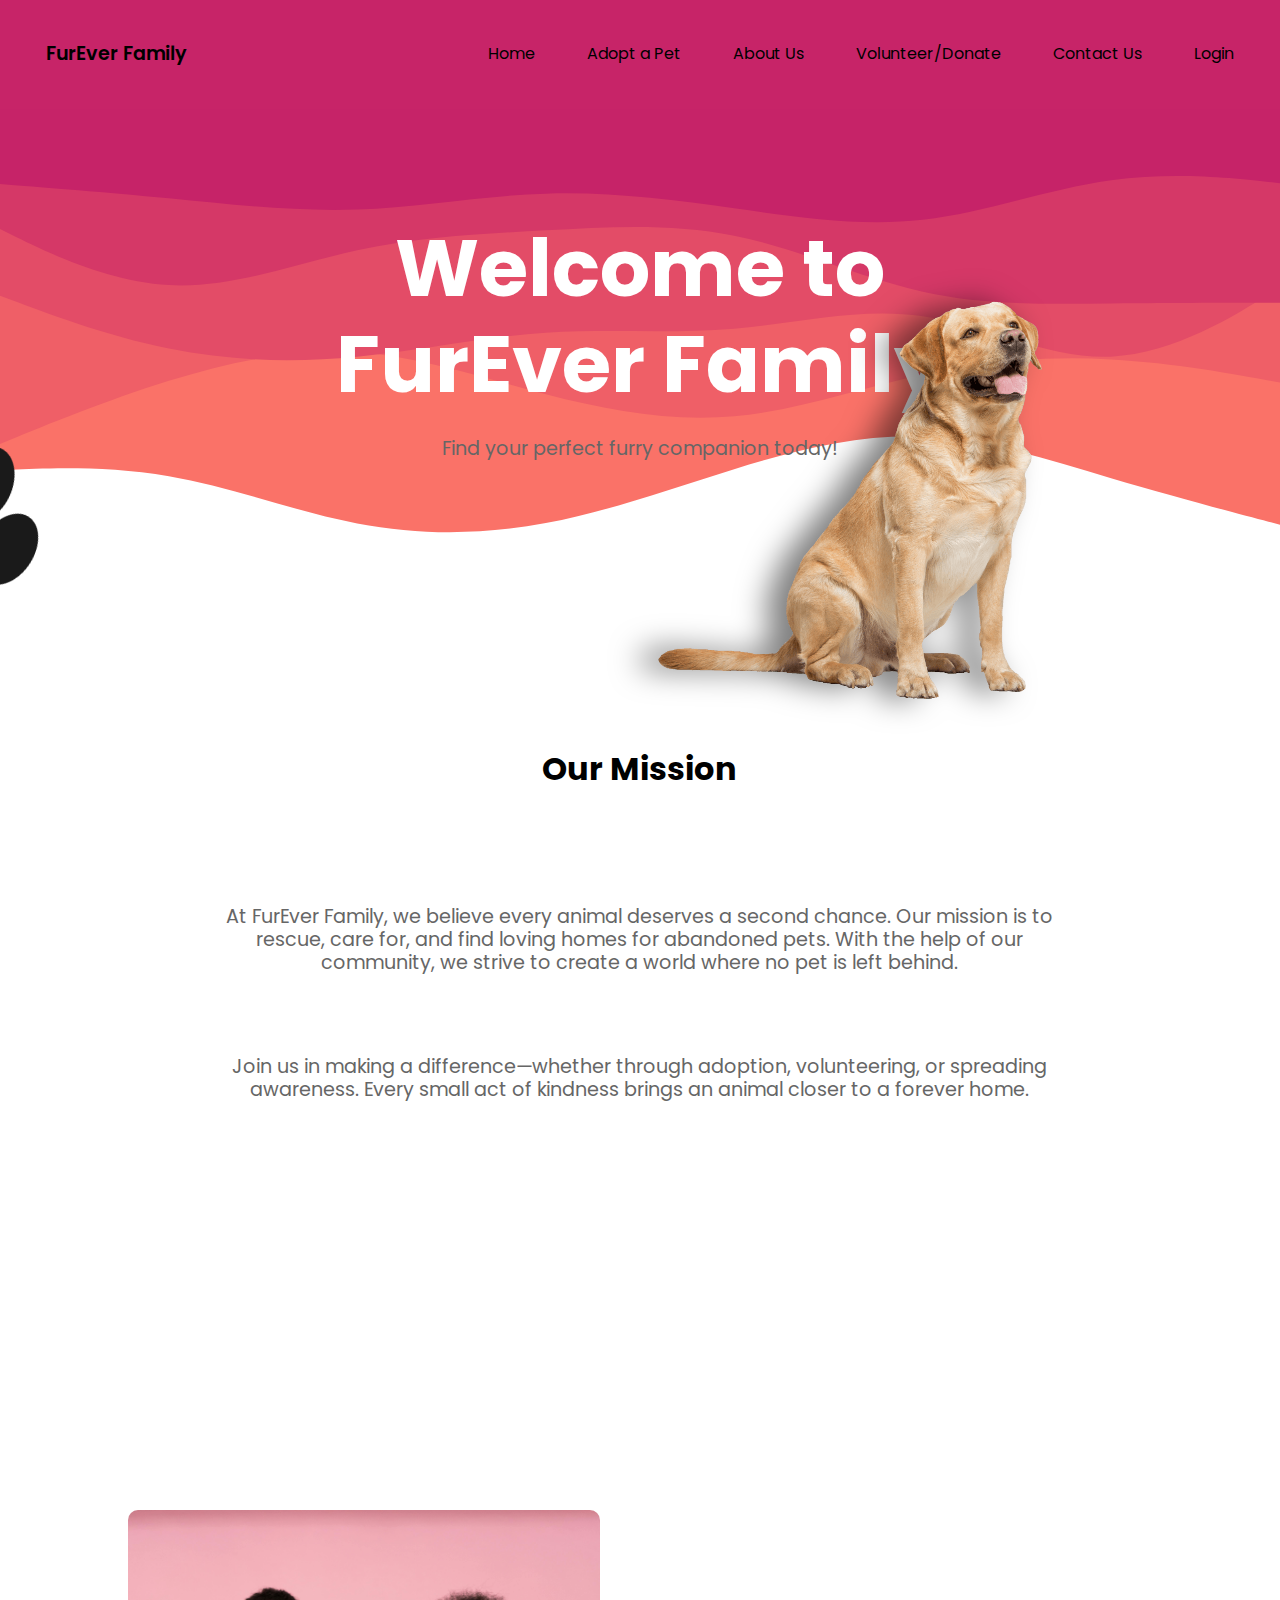
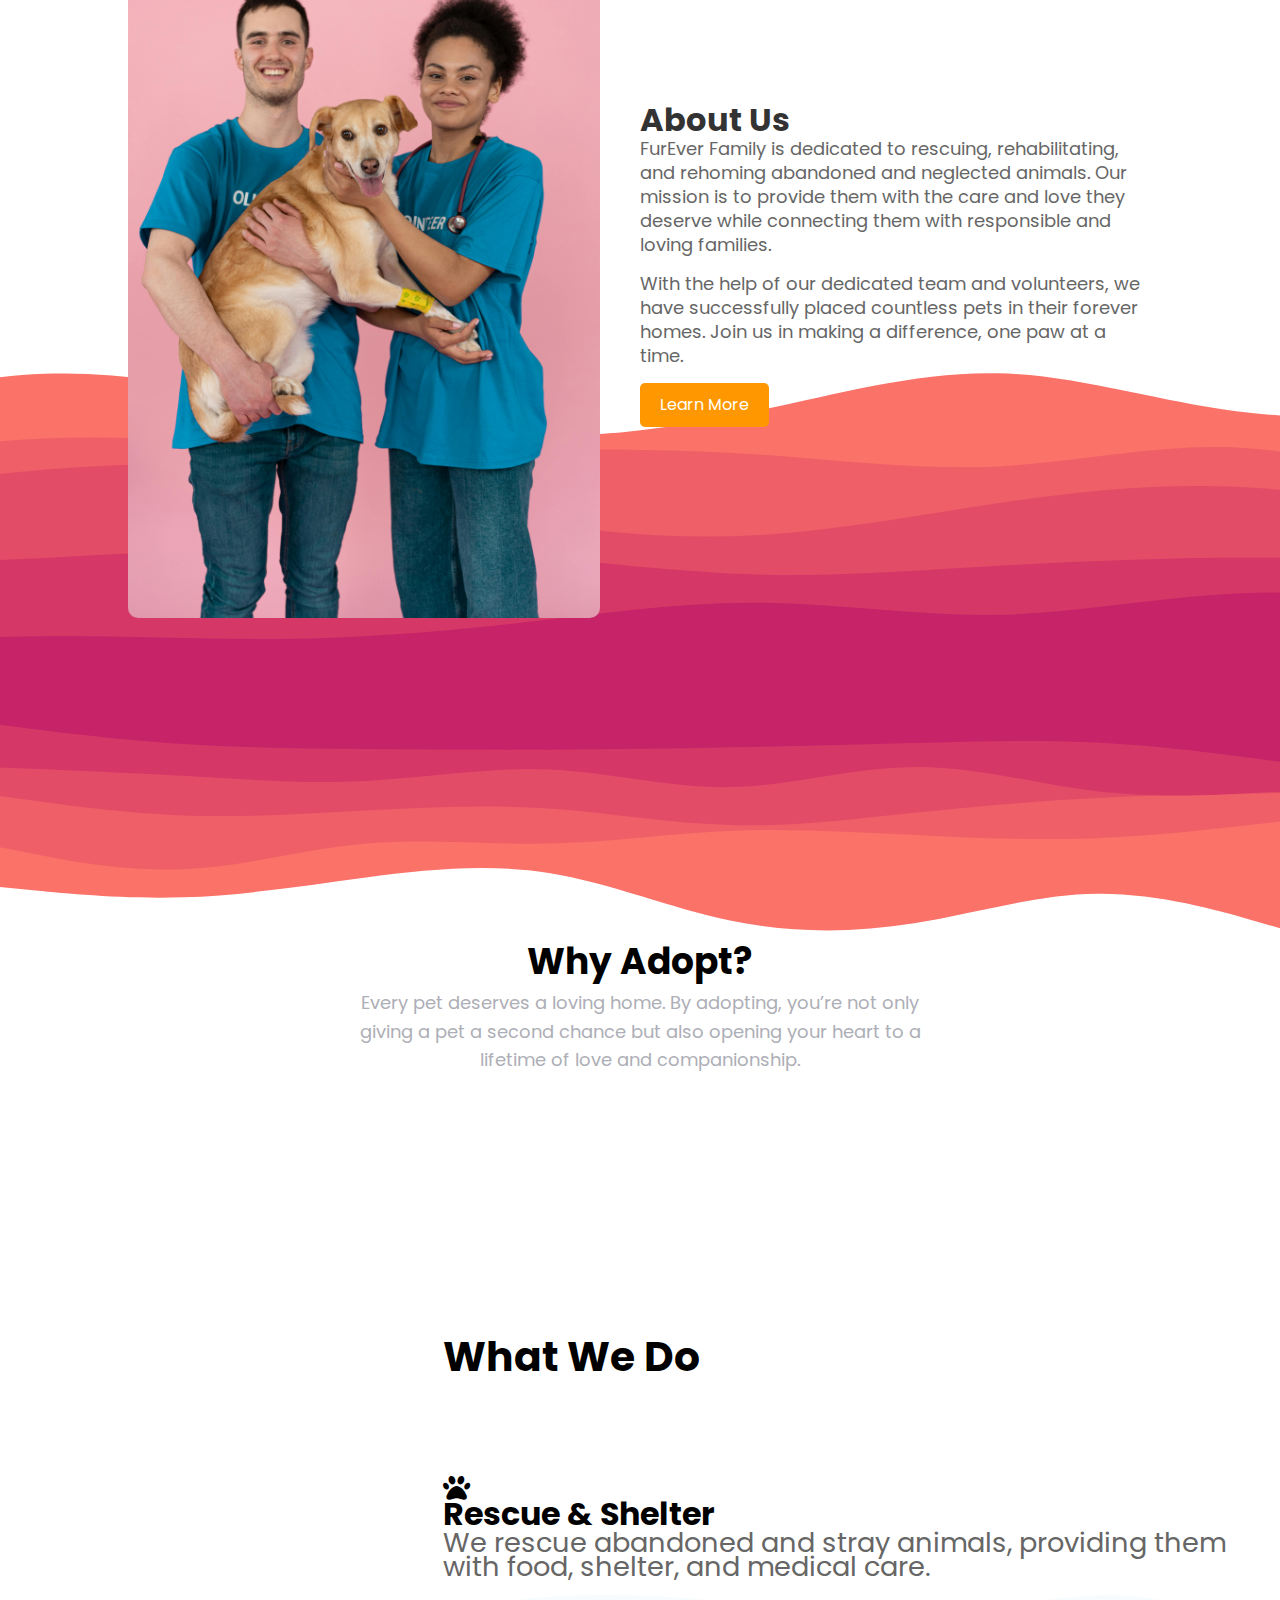
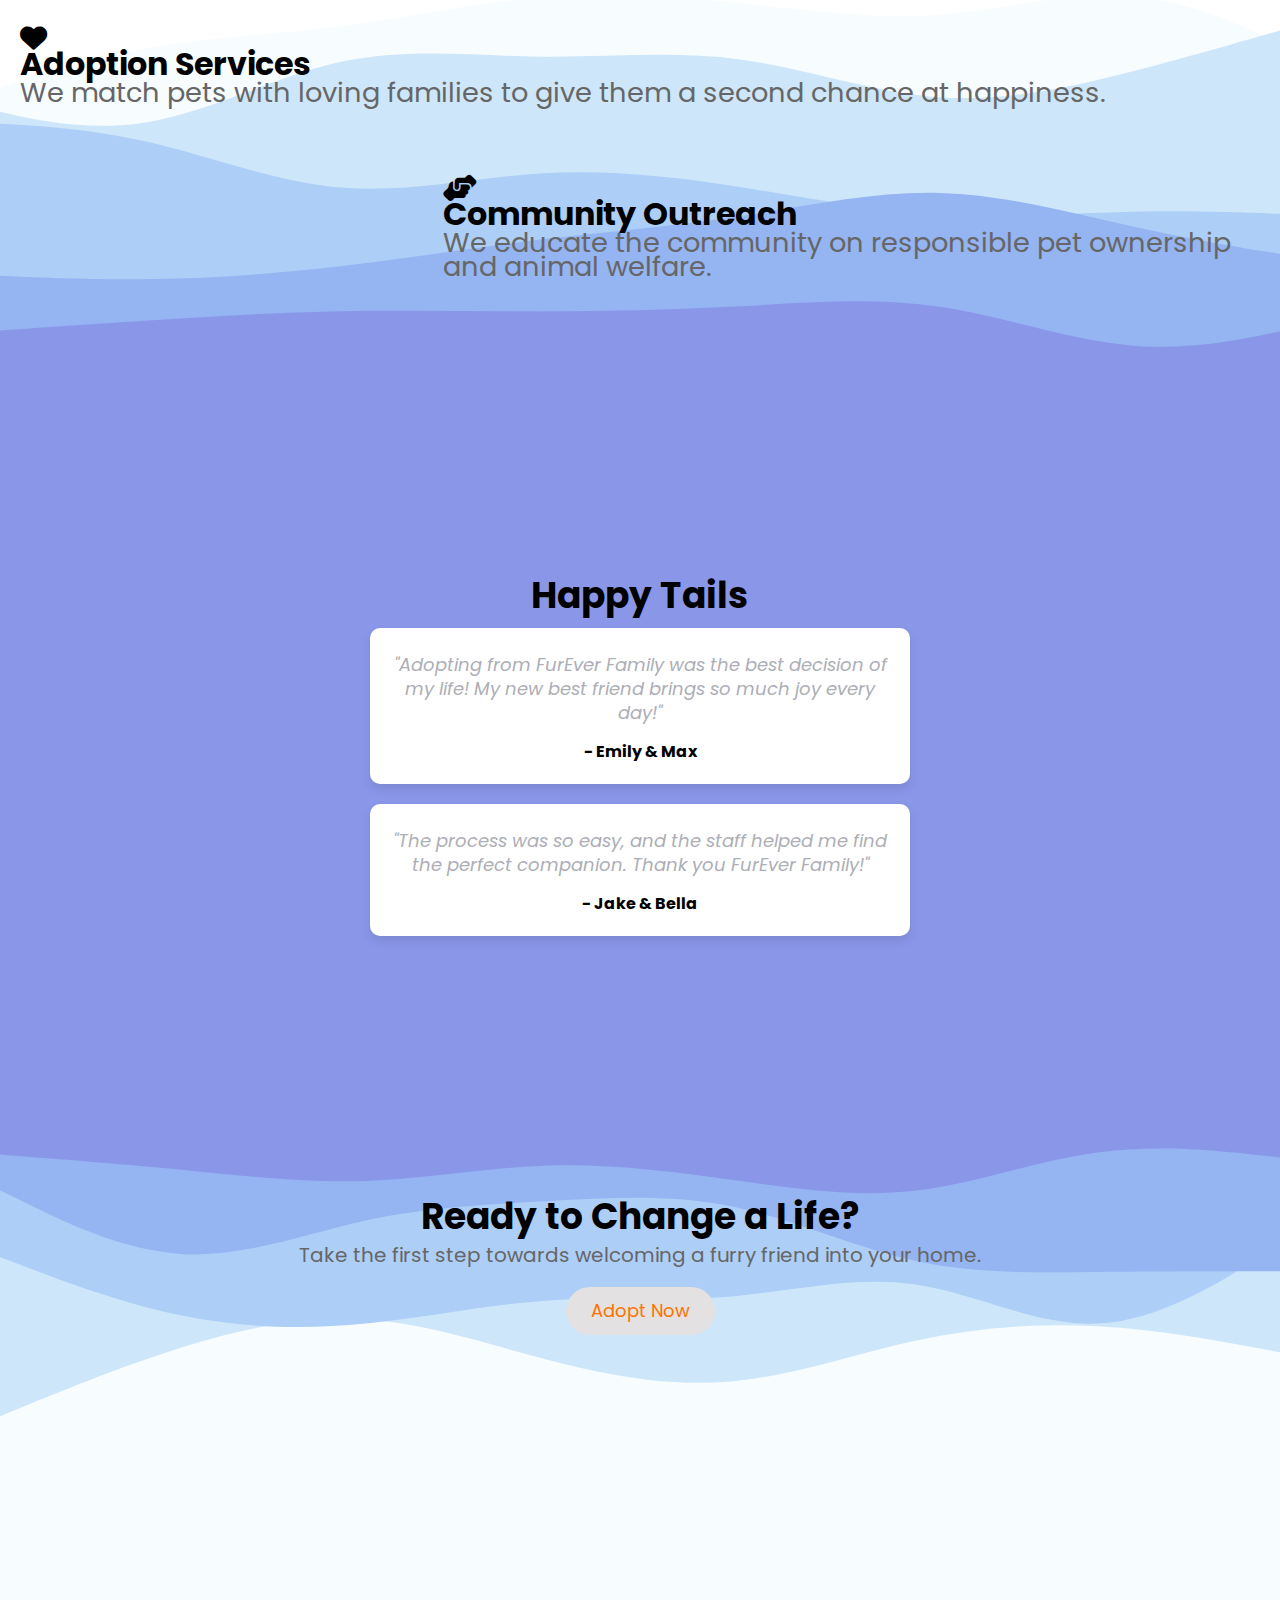
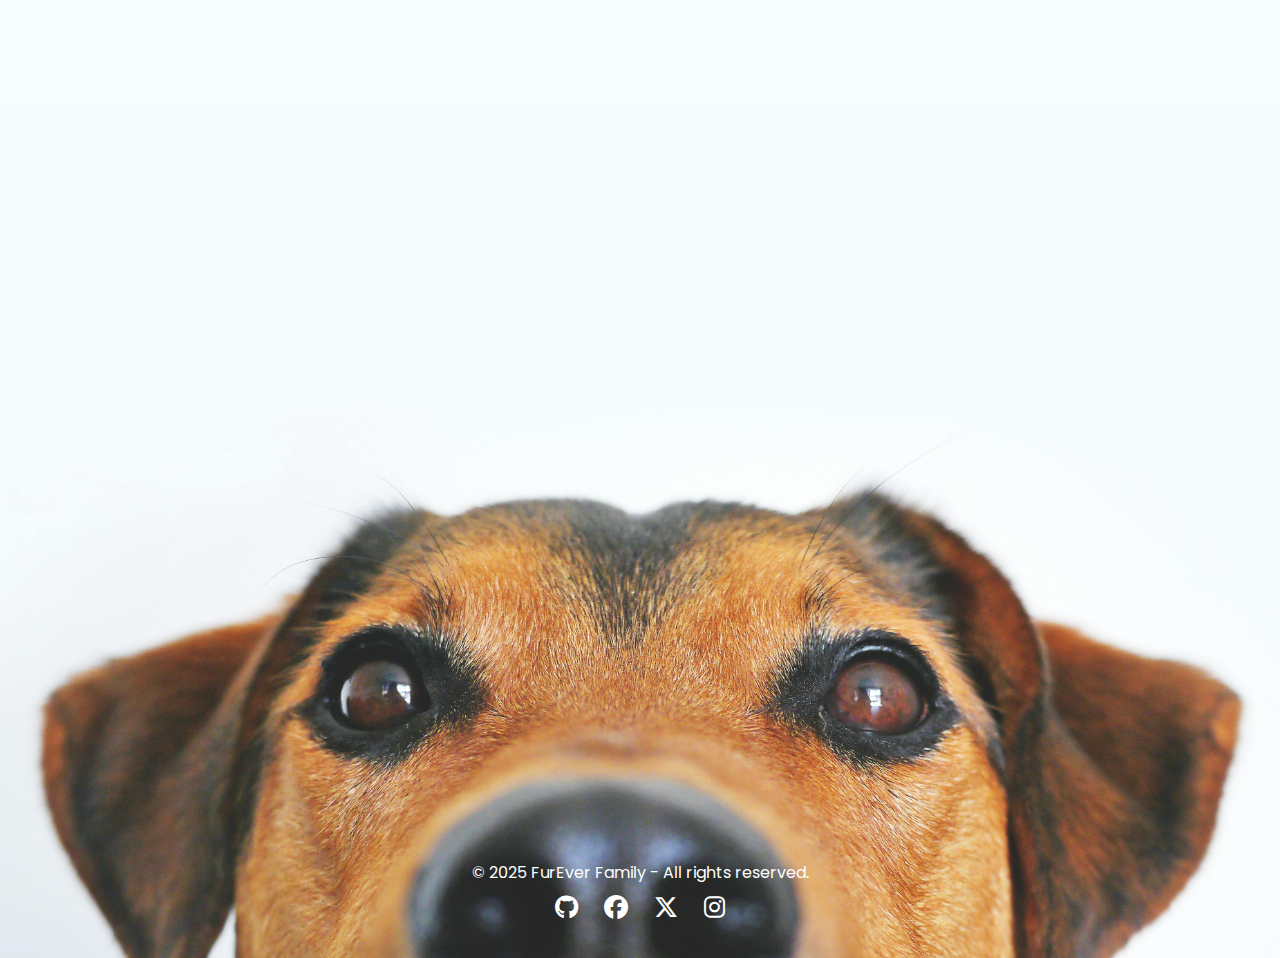
<file: index.html>
<!DOCTYPE html>
<html lang="en">
<head>
    <meta charset="UTF-8">
    <meta name="viewport" content="width=device-width, initial-scale=1.0">
    <title>FurEver Family</title>
    <link rel="stylesheet" href="/assets/css/style.css">
    <link rel="stylesheet" href="https://cdnjs.cloudflare.com/ajax/libs/font-awesome/6.5.1/css/all.min.css">
    <script type="text/javascript" src="/assets/js/app.js" defer></script>
</head>
<body>
    <nav id="topbar">
        <ul class="side-bar">
            <li onclick=hideSidebar()><a href="#">X</a></li>
            <li><a href="index.html">Home</a></li>
            <li><a href="#adopt-now">Adopt a Pet</a></li>
            <li><a href="#about-us">About Us</a></li>
            <li><a href="profile.html">Volunteer/Donate</a></li>
            <li><a href="contact.html">Contact Us</a></li>
            <li><a class="member" href="loginAdmin.html">Login</a></li>
        </ul>
        <ul>
            <li><a href="index.html">FurEver Family</a></li>
            <li class="hideOnMobile"><a href="index.html">Home</a></li>
            <li class="hideOnMobile"><a href="#adopt-now">Adopt a Pet</a></li>
            <li class="hideOnMobile"><a href="#about-us">About Us</a></li>
            <li class="hideOnMobile"><a href="profile.html">Volunteer/Donate</a></li>
            <li class="hideOnMobile"><a href="contact.html">Contact Us</a></li>
            <li class="hideOnMobile"><a class="member" href="loginAdmin.html">Login</a></li>
            <li class="menu-button" onclick=showSidebar()><a href="#"><i class="fas fa-bars"></i></a></li>
        </ul>
    </nav>
    <main>
        <div class="spacer layer2">
            <section>
                <div class="hero">
                    <div class="hero-content">
                        <img src="/assets/image/dog-poster.png" alt="Cute Dog" class="hero-image">
                        <h1>Welcome to FurEver Family</h1>
                        <img src="/assets/image/paw.png" alt="Dog paw" class="paw">
                    </div>
                    <p>Find your perfect furry companion today!</p>
                </div>
            </section>
        </div>


        <section id="our-mission" class="spacer grid grid-2 our-mission">
                <div class="autoShow h2-mission"><h2>Our Mission</h2></div>
                <div class="autoShow">
                    <p>At FurEver Family, we believe every animal deserves a second chance. Our mission is to rescue, care for, and find loving homes for abandoned pets. With the help of our community, we strive to create a world where no pet is left behind.</p>
                </div>
                <div class="autoShow">
                    <p>Join us in making a difference—whether through adoption, volunteering, or spreading awareness. Every small act of kindness brings an animal closer to a forever home.</p>
                </div>
        </section>

        <div class="spacer layer1">
            <section id="about-us" class="about-us">
                <div class="about-image">
                    <img src="/assets/image/rescue-team.jpg" alt="Team caring for rescued animals">
                </div>
                <div class="about-content">
                    <h2>About Us</h2>
                    <p>FurEver Family is dedicated to rescuing, rehabilitating, and rehoming abandoned and neglected animals. Our mission is to provide them with the care and love they deserve while connecting them with responsible and loving families.</p>
                    <p>With the help of our dedicated team and volunteers, we have successfully placed countless pets in their forever homes. Join us in making a difference, one paw at a time.</p>
                    <a href="about.html" class="btn">Learn More</a>
                </div>
            </section>
        </div>

        <section class="spacer about layer3">
            <h2>Why Adopt?</h2>
            <p>Every pet deserves a loving home. By adopting, you’re not only giving a pet a second chance but also opening your heart to a lifetime of love and companionship.</p>
        </section>

        <section class="spacer grid grid-1 what-we-do layer5">
            <div>
                <h2>What We Do</h2>
            </div>
            
                <div class="service autoShow">
                    <i class="fas fa-paw"></i>
                    <h3>Rescue & Shelter</h3>
                    <p>We rescue abandoned and stray animals, providing them with food, shelter, and medical care.</p>
                </div>
                <div class="service autoShow">
                    <i class="fas fa-heart"></i>
                    <h3>Adoption Services</h3>
                    <p>We match pets with loving families to give them a second chance at happiness.</p>
                </div>
                <div class="service autoShow">
                    <i class="fas fa-hands-helping"></i>
                    <h3>Community Outreach</h3>
                    <p>We educate the community on responsible pet ownership and animal welfare.</p>
                </div>
            
        </section>


        <section class="spacer testimonials">
            <div class="testimonial-content">
                <h2>Happy Tails</h2>
            <div class="testimonial">
                <p>"Adopting from FurEver Family was the best decision of my life! My new best friend brings so much joy every day!"</p>
                <span>- Emily & Max</span>
            </div>
            <div class="testimonial">
                <p>"The process was so easy, and the staff helped me find the perfect companion. Thank you FurEver Family!"</p>
                <span>- Jake & Bella</span>
            </div>
            </div>
        </section>

        <div class="spacer layer4">
            <section id="adopt-now" class="cta">
                <h2>Ready to Change a Life?</h2>
                <p>Take the first step towards welcoming a furry friend into your home.</p>
                <a href="dashboard.html" class="btn">Adopt Now</a>
            </section>
        </div>
    </main>
    <footer class="footer">
            <div class="footer-content">
                <p>&copy; 2025 FurEver Family - All rights reserved.</p>
                <div class="social-links">
                    <a href="https://github.com/your-github" target="_blank">
                        <i class="fab fa-github"></i>
                    </a>
                    <a href="https://facebook.com/your-page" target="_blank">
                        <i class="fab fa-facebook"></i>
                    </a>
                    <a href="https://twitter.com/your-handle" target="_blank">
                        <i class="fab fa-x-twitter"></i>
                    </a>
                    <a href="https://instagram.com/your-handle" target="_blank">
                        <i class="fab fa-instagram"></i>
                    </a>
                </div>
            </div>
            <img src="/assets/image/dog1.jpg" alt="Happy pet owner with adopted dog">
        </footer>
</body>
</html>
</file>
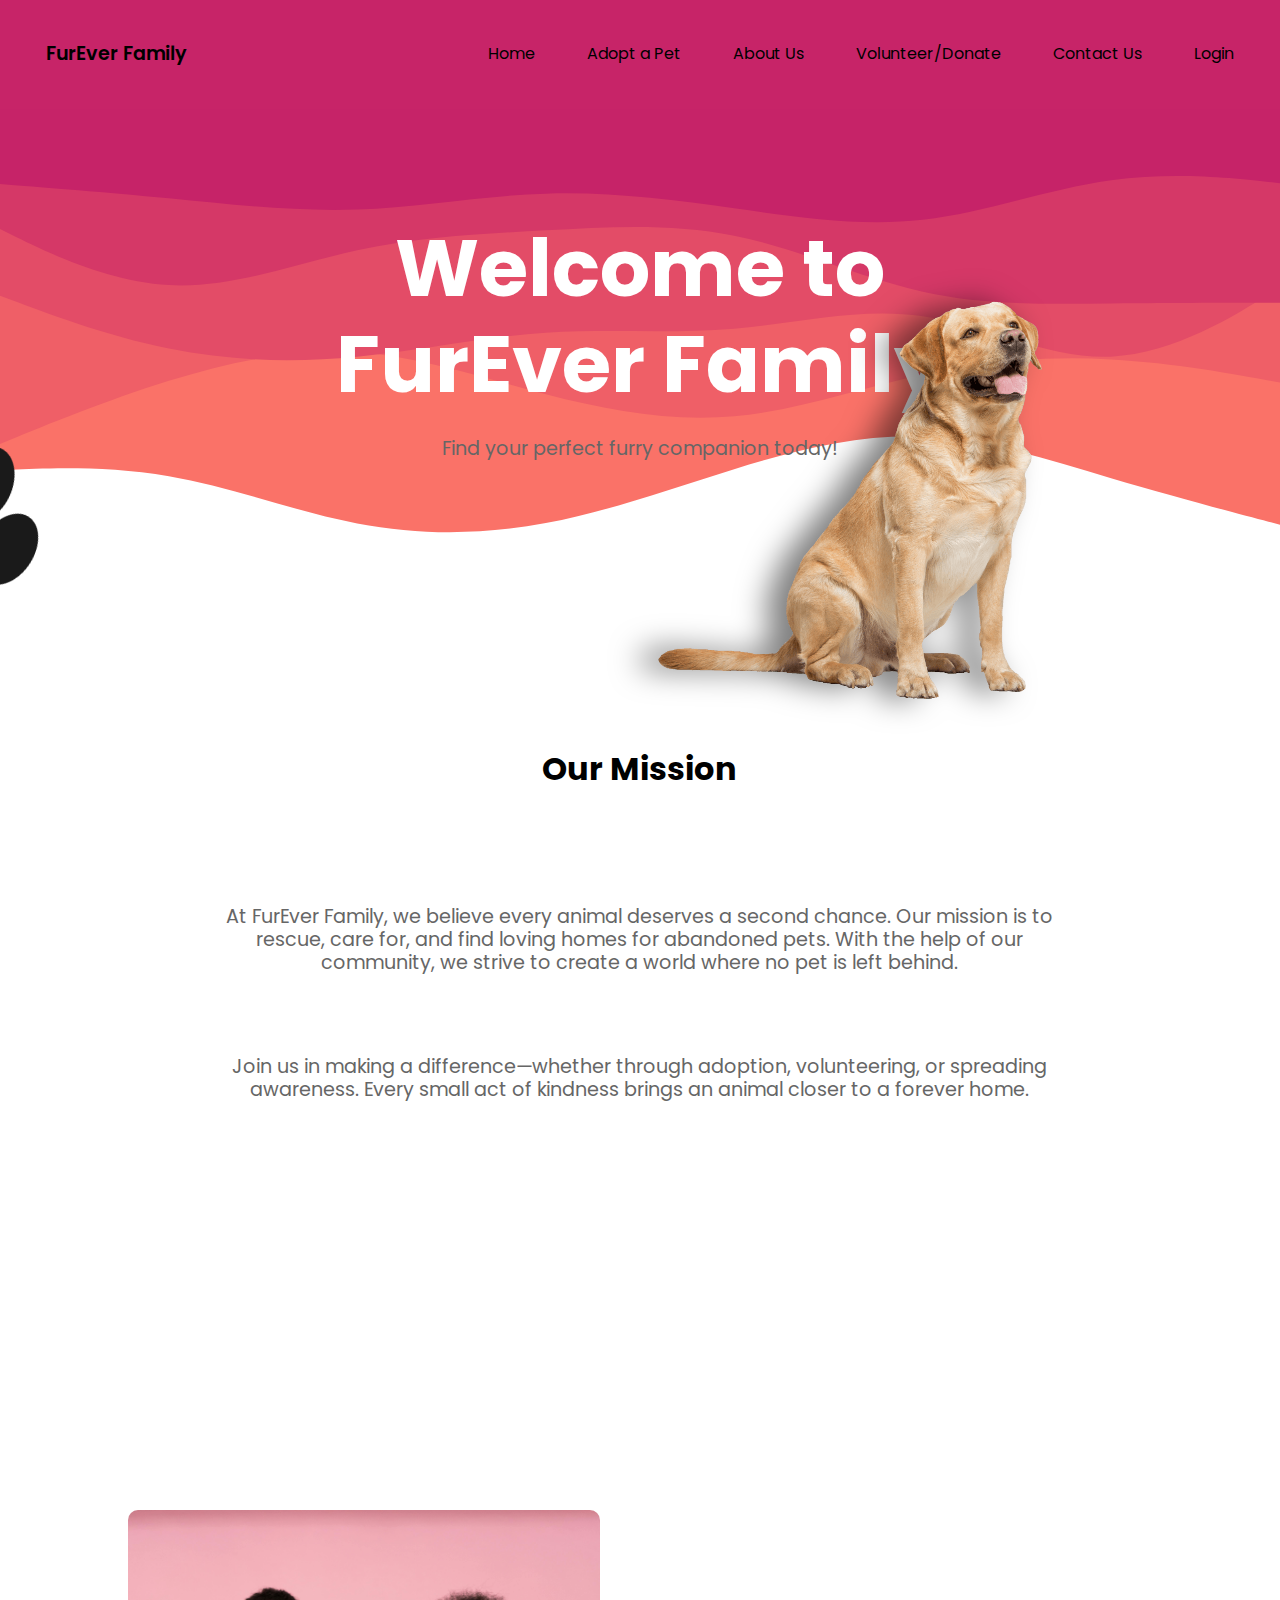
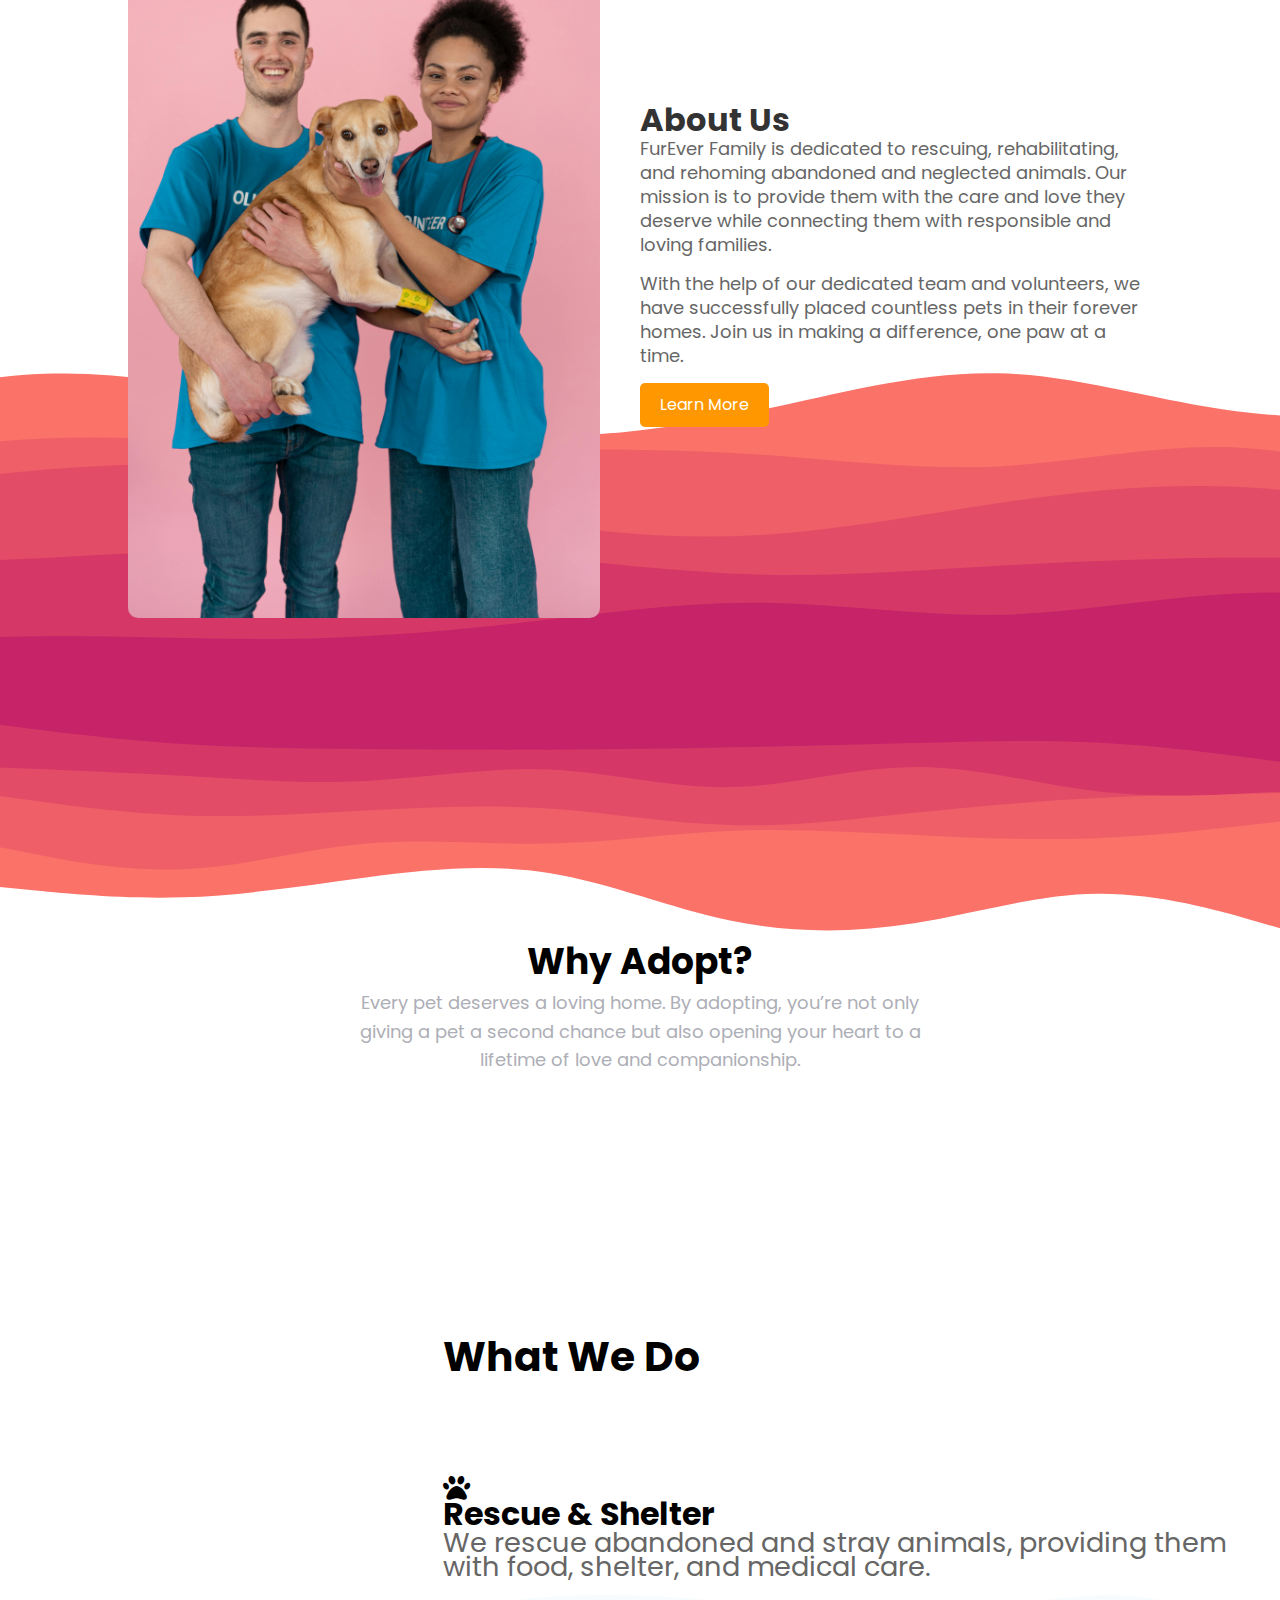
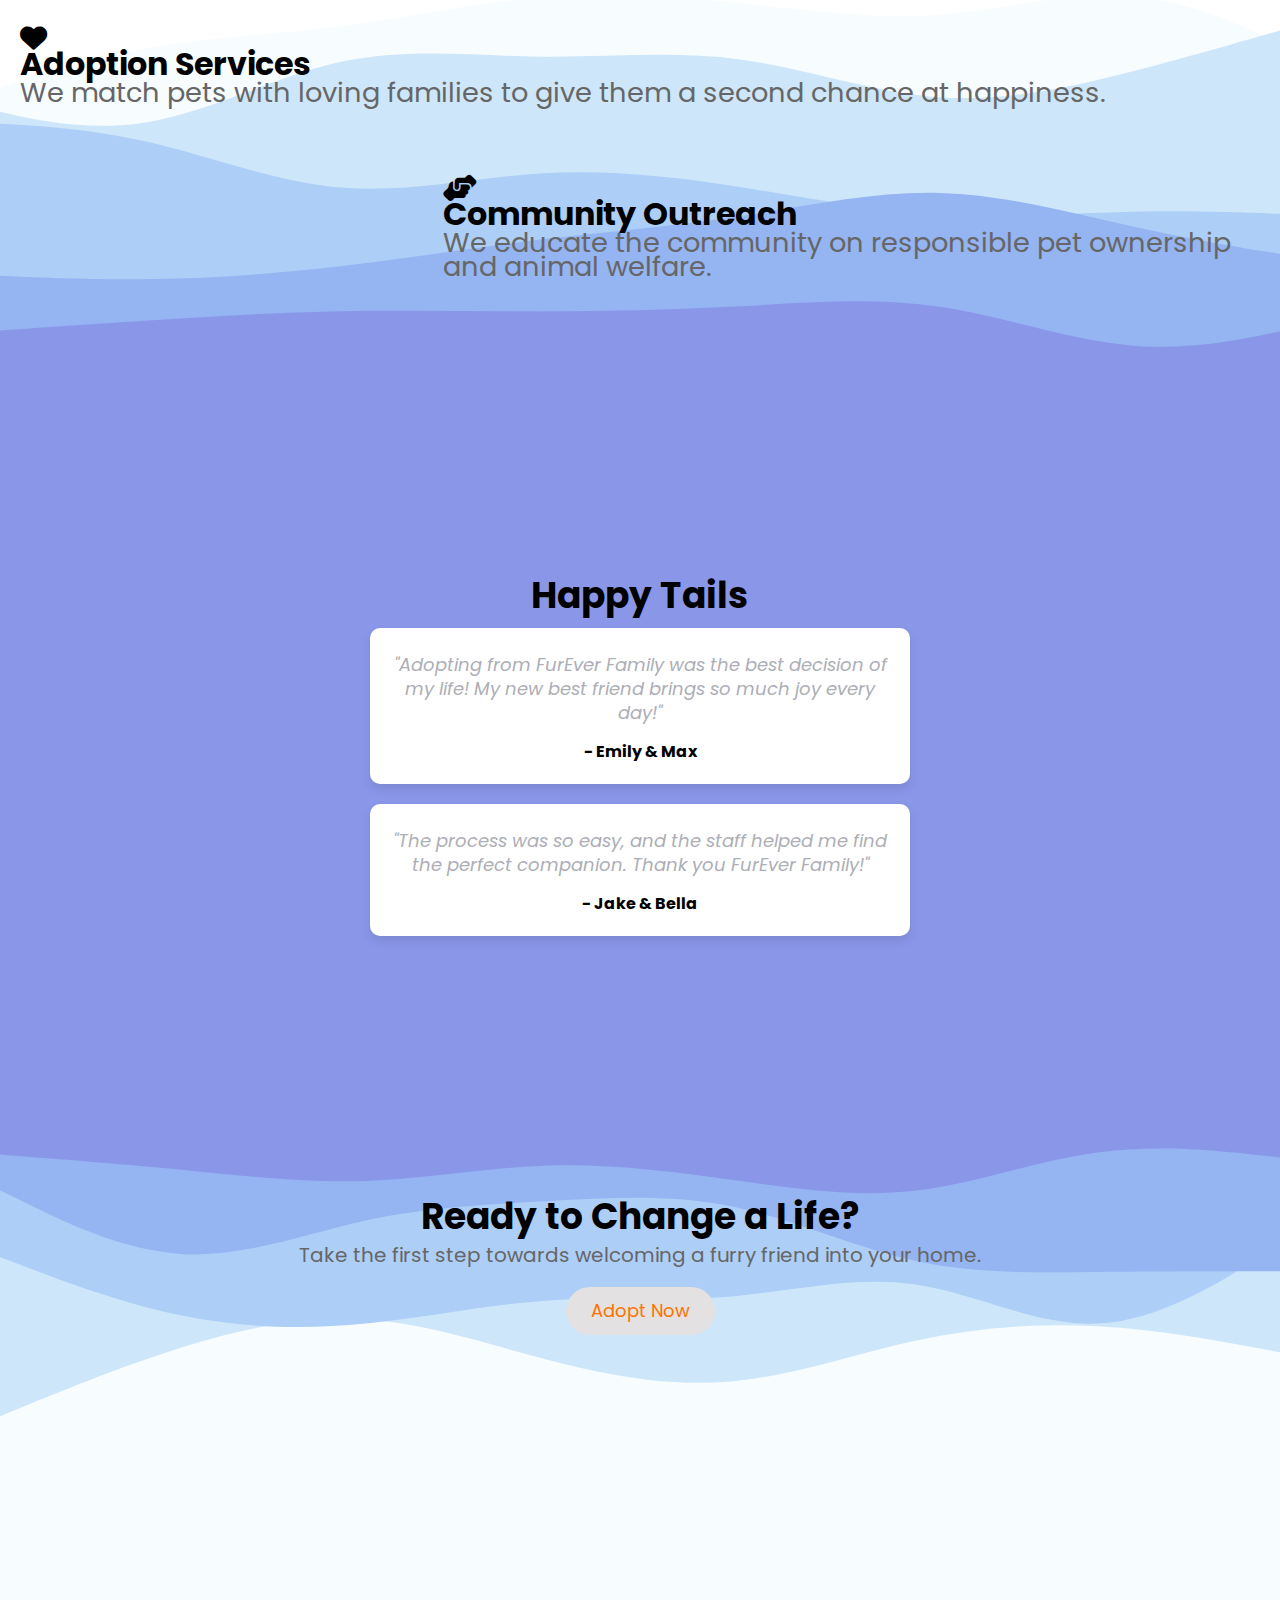
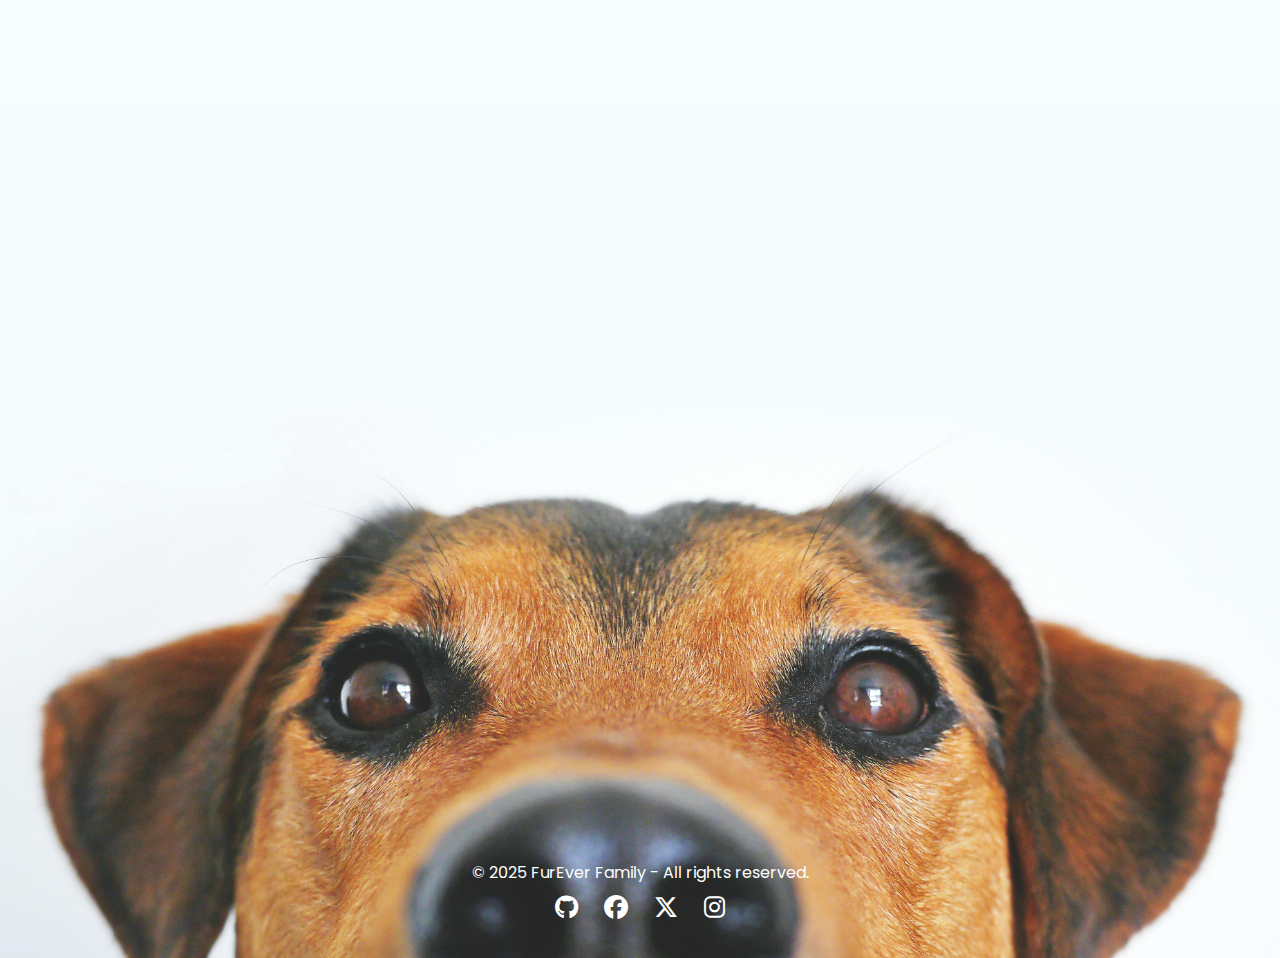
<file: templates/index.html>
<!DOCTYPE html>
<html lang="en">
<head>
    <meta charset="UTF-8">
    <meta name="viewport" content="width=device-width, initial-scale=1.0">
    <title>FurEver Family</title>
    <link rel="stylesheet" href="/assets/css/style.css">
    <link rel="stylesheet" href="https://cdnjs.cloudflare.com/ajax/libs/font-awesome/6.5.1/css/all.min.css">
    <script type="text/javascript" src="/assets/js/app.js" defer></script>
</head>
<body>
    <nav id="topbar">
        <ul class="side-bar">
            <li onclick=hideSidebar()><a href="#">X</a></li>
            <li><a href="index.html">Home</a></li>
            <li><a href="#adopt-now">Adopt a Pet</a></li>
            <li><a href="#about-us">About Us</a></li>
            <li><a href="profile.html">Volunteer/Donate</a></li>
            <li><a href="contact.html">Contact Us</a></li>
            <li><a class="member" id="login-button" href="loginAdmin">Login</a></li>
        </ul>
        <ul>
            <li><a href="index.html">FurEver Family</a></li>
            <li class="hideOnMobile"><a href="index.html">Home</a></li>
            <li class="hideOnMobile"><a href="#adopt-now">Adopt a Pet</a></li>
            <li class="hideOnMobile"><a href="#about-us">About Us</a></li>
            <li class="hideOnMobile"><a href="profile.html">Volunteer/Donate</a></li>
            <li class="hideOnMobile"><a href="contact.html">Contact Us</a></li>
            <li class="hideOnMobile"><a class="member" id="login-button" href="loginAdmin">Login</a></li>
            <li class="menu-button" onclick=showSidebar()><a href="#"><i class="fas fa-bars"></i></a></li>
        </ul>
    </nav>
    <main>
        <div class="spacer layer2">
            <section>
                <div class="hero">
                    <div class="hero-content">
                        <img src="/assets/image/dog-poster.png" alt="Cute Dog" class="hero-image">
                        <h1>Welcome to FurEver Family</h1>
                        <img src="/assets/image/paw.png" alt="Dog paw" class="paw">
                    </div>
                    <p>Find your perfect furry companion today!</p>
                </div>
            </section>
        </div>


        <section id="our-mission" class="spacer grid grid-2 our-mission">
                <div class="autoShow h2-mission"><h2>Our Mission</h2></div>
                <div class="autoShow">
                    <p>At FurEver Family, we believe every animal deserves a second chance. Our mission is to rescue, care for, and find loving homes for abandoned pets. With the help of our community, we strive to create a world where no pet is left behind.</p>
                </div>
                <div class="autoShow">
                    <p>Join us in making a difference—whether through adoption, volunteering, or spreading awareness. Every small act of kindness brings an animal closer to a forever home.</p>
                </div>
        </section>

        <div class="spacer layer1">
            <section id="about-us" class="about-us">
                <div class="about-image">
                    <img src="/assets/image/rescue-team.jpg" alt="Team caring for rescued animals">
                </div>
                <div class="about-content">
                    <h2>About Us</h2>
                    <p>FurEver Family is dedicated to rescuing, rehabilitating, and rehoming abandoned and neglected animals. Our mission is to provide them with the care and love they deserve while connecting them with responsible and loving families.</p>
                    <p>With the help of our dedicated team and volunteers, we have successfully placed countless pets in their forever homes. Join us in making a difference, one paw at a time.</p>
                    <a href="about.html" class="btn">Learn More</a>
                </div>
            </section>
        </div>

        <section class="spacer about layer3">
            <h2>Why Adopt?</h2>
            <p>Every pet deserves a loving home. By adopting, you’re not only giving a pet a second chance but also opening your heart to a lifetime of love and companionship.</p>
        </section>

        <section class="spacer grid grid-1 what-we-do layer5">
            <div>
                <h2>What We Do</h2>
            </div>
            
                <div class="service autoShow">
                    <i class="fas fa-paw"></i>
                    <h3>Rescue & Shelter</h3>
                    <p>We rescue abandoned and stray animals, providing them with food, shelter, and medical care.</p>
                </div>
                <div class="service autoShow">
                    <i class="fas fa-heart"></i>
                    <h3>Adoption Services</h3>
                    <p>We match pets with loving families to give them a second chance at happiness.</p>
                </div>
                <div class="service autoShow">
                    <i class="fas fa-hands-helping"></i>
                    <h3>Community Outreach</h3>
                    <p>We educate the community on responsible pet ownership and animal welfare.</p>
                </div>
            
        </section>


        <section class="spacer testimonials">
            <div class="testimonial-content">
                <h2>Happy Tails</h2>
            <div class="testimonial">
                <p>"Adopting from FurEver Family was the best decision of my life! My new best friend brings so much joy every day!"</p>
                <span>- Emily & Max</span>
            </div>
            <div class="testimonial">
                <p>"The process was so easy, and the staff helped me find the perfect companion. Thank you FurEver Family!"</p>
                <span>- Jake & Bella</span>
            </div>
            </div>
        </section>

        <div class="spacer layer4">
            <section id="adopt-now" class="cta">
                <h2>Ready to Change a Life?</h2>
                <p>Take the first step towards welcoming a furry friend into your home.</p>
                <a href="loginAdmin" class="btn">Adopt Now</a>
            </section>
        </div>
    </main>
    <footer class="footer">
            <div class="footer-content">
                <p>&copy; 2025 FurEver Family - All rights reserved.</p>
                <div class="social-links">
                    <a href="https://github.com/your-github" target="_blank">
                        <i class="fab fa-github"></i>
                    </a>
                    <a href="https://facebook.com/your-page" target="_blank">
                        <i class="fab fa-facebook"></i>
                    </a>
                    <a href="https://twitter.com/your-handle" target="_blank">
                        <i class="fab fa-x-twitter"></i>
                    </a>
                    <a href="https://instagram.com/your-handle" target="_blank">
                        <i class="fab fa-instagram"></i>
                    </a>
                </div>
            </div>
            <img src="/assets/image/dog1.jpg" alt="Happy pet owner with adopted dog">
        </footer>
</body>
</html>
</file>
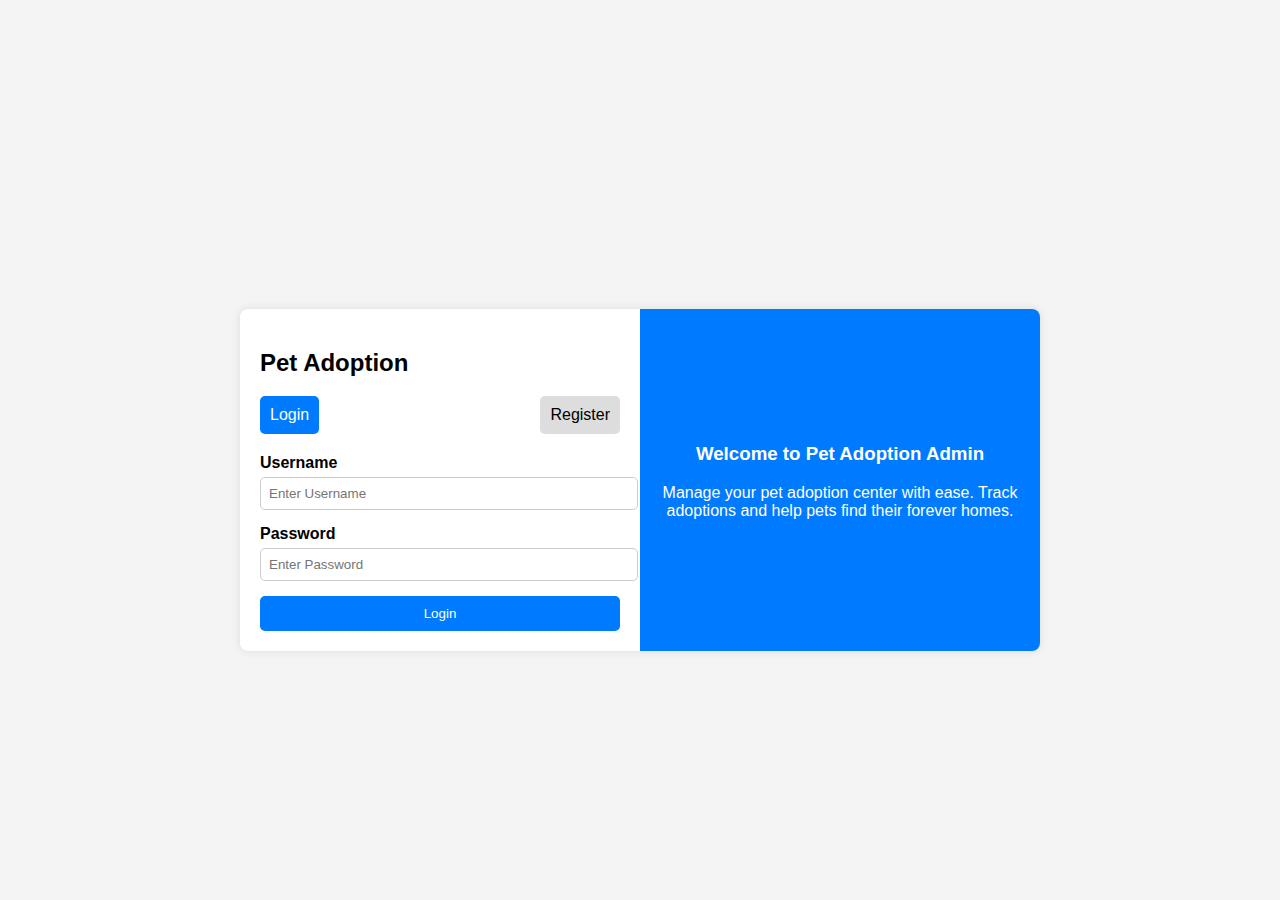
<file: loginAdmin.html>
<!DOCTYPE html>
<html lang="en">
<head>
    <meta charset="UTF-8">
    <meta name="viewport" content="width=device-width, initial-scale=1.0">
    <title>Pet Adoption Admin</title>
    <link rel="stylesheet" href="/assets/css/loginstyle.css">
</head>
<body>
    <div class="container">
        <div class="form-container">
            <h2>Pet Adoption</h2>
            <div class="tabs">
                <div class="tab active" onclick="showTab('login')">Login</div>
                <div class="tab" onclick="showTab('register')">Register</div>
            </div>
            
            <div id="login-form">
                <div class="form-group">
                    <label>Username</label>
                    <input type="text" id="login-username" placeholder="Enter Username">
                </div>
                <div class="form-group">
                    <label>Password</label>
                    <input type="password" id="login-password" placeholder="Enter Password">
                </div>
                <p id="login-error" class="error" style="display: none;">Invalid credentials!</p>
                <button class="btn" onclick="login()">Login</button>
            </div>

            <div id="register-form" style="display: none;">
                <div class="form-group">
                    <label>Username</label>
                    <input type="text" id="register-username" placeholder="Enter Username">
                </div>
                <div class="form-group">
                    <label>Password</label>
                    <input type="password" id="register-password" placeholder="Enter Password">
                </div>
                <button class="btn" onclick="register()">Register</button>
            </div>
        </div>
        
        <div class="side-panel">
            <div>
                <h3>Welcome to Pet Adoption Admin</h3>
                <p>Manage your pet adoption center with ease. Track adoptions and help pets find their forever homes.</p>
            </div>
        </div>
    </div>
    
    <script src="/assets/js/login.js"></script>
</body>
</html>
</file>
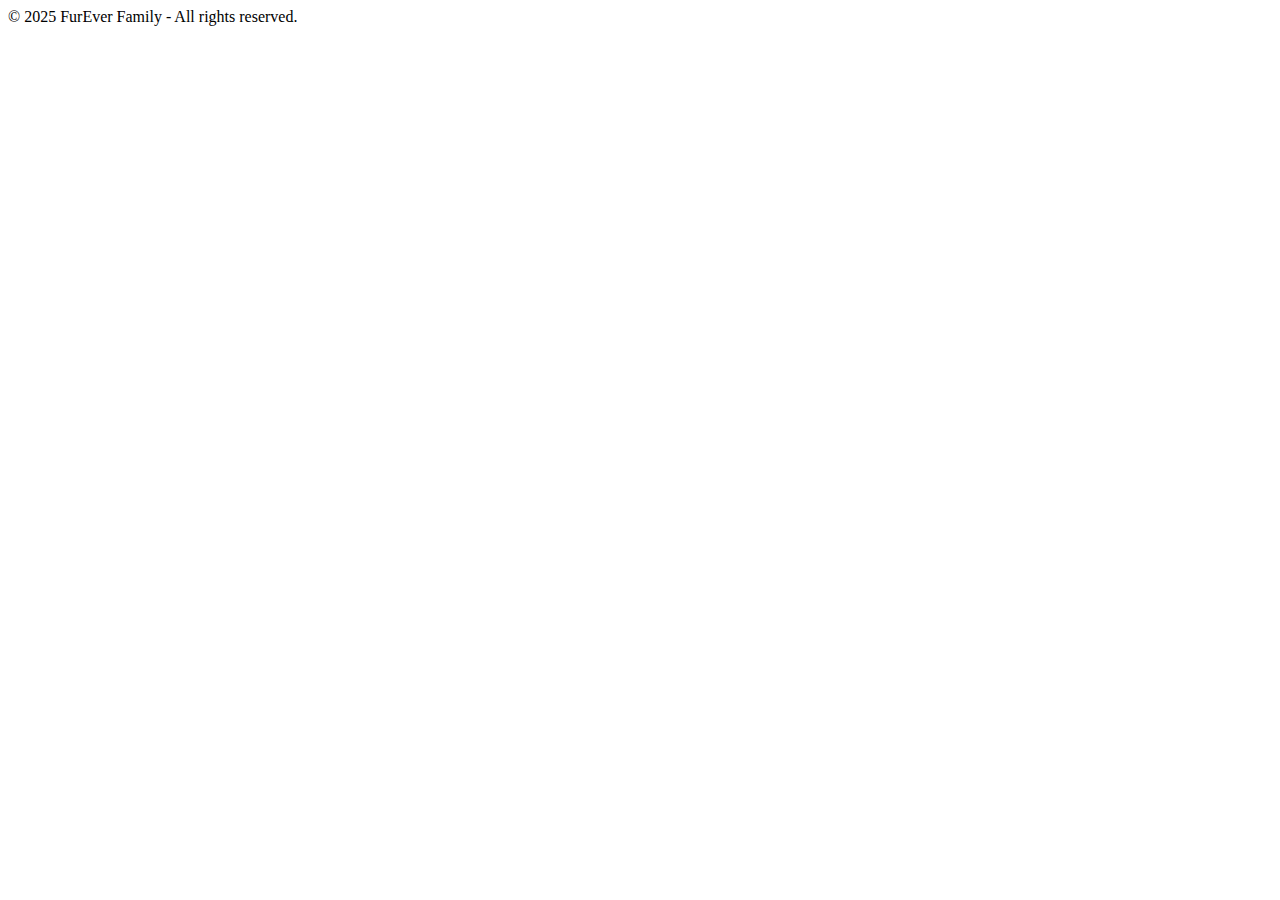
<file: members.html>
<!DOCTYPE html>
<html lang="en">
<head>
    <meta charset="UTF-8">
    <meta name="viewport" content="width=device-width, initial-scale=1.0">
    <title>Members</title>
</head>
<body>
    <footer class="footer">
        &copy; 2025 FurEver Family - All rights reserved.
    </footer>
</body>
</html>
</file>
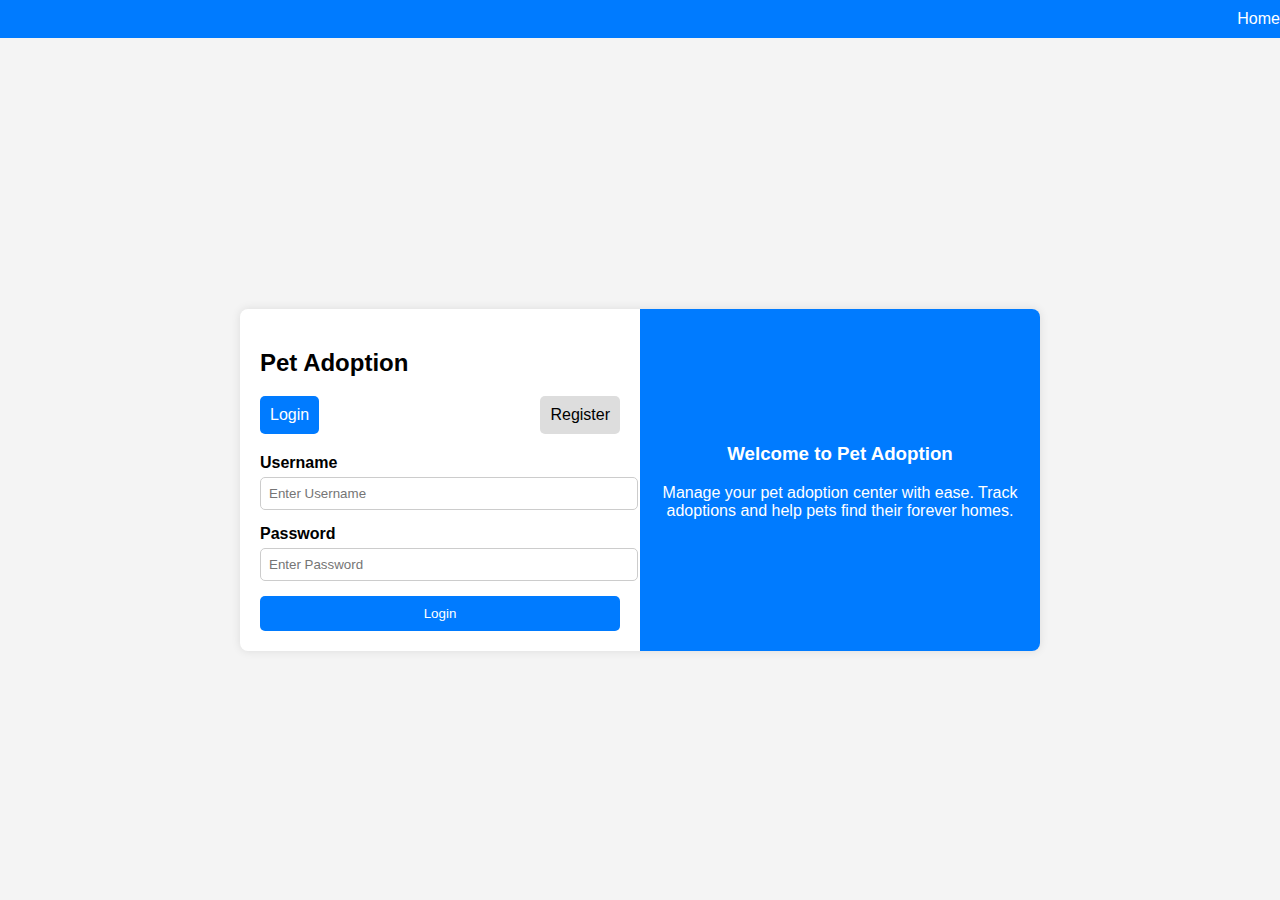
<file: templates/loginAdmin.html>
<!DOCTYPE html>
<html lang="en">
<head>
    <meta charset="UTF-8">
    <meta name="viewport" content="width=device-width, initial-scale=1.0">
    <title>Pet Adoption Admin</title>
    <link rel="stylesheet" href="/assets/css/loginstyle.css">
</head>
<body>
    <nav class="nav">
        <div>
            <a href="/">Home</a>
        </div>
    </nav>
    <div class="container">
        <div class="form-container">
            <h2>Pet Adoption</h2>
            <div class="tabs">
                <div class="tab active" onclick="showTab('login')">Login</div>
                <div class="tab" onclick="showTab('register')">Register</div>
            </div>
            
            <div id="login-form">
                <div class="form-group">
                    <label>Username</label>
                    <input type="text" id="login-username" placeholder="Enter Username">
                </div>
                <div class="form-group">
                    <label>Password</label>
                    <input type="password" id="login-password" placeholder="Enter Password">
                </div>
                <p id="login-error" class="error" style="display: none;">Invalid credentials!</p>
                <button class="btn" onclick="login()">Login</button>
            </div>

            <div id="register-form" style="display: none;">
                <div class="form-group">
                    <label>Username</label>
                    <input type="text" id="register-username" placeholder="Enter Username">
                </div>
                <div class="form-group">
                    <label>Password</label>
                    <input type="password" id="register-password" placeholder="Enter Password">
                </div>
                <button class="btn" onclick="register()">Register</button>
            </div>
        </div>
        
        <div class="side-panel">
            <div>
                <h3>Welcome to Pet Adoption</h3>
                <p>Manage your pet adoption center with ease. Track adoptions and help pets find their forever homes.</p>
            </div>
        </div>
    </div>
    
    <script src="/assets/js/login.js"></script>
</body>
</html>
</file>
<file: assets/css/style.css>
@import url('https://fonts.googleapis.com/css2?family=Poppins:ital,wght@0,100;0,200;0,300;0,400;0,500;0,600;0,700;0,800;0,900;1,100;1,200;1,300;1,400;1,500;1,600;1,700;1,800;1,900&display=swap');

:root {
    --base-clr: #F9F9F9;
    --line-clr: #42434a;
    --hover-clr: #e0e2eb;
    --text-clr: #000000;
    --accent-clr: #5e63ff;
    --secondary-text-clr: #adaeb6;
}

* {
    margin: 0;
    padding: 0;
}

html {
    font-family: Poppins, 'Segoe UI', Tahoma, Geneva, Verdana, sans-serif;
    line-height: 1.5rem;
    scroll-behavior: smooth;
}

body {
    min-height: 100vh;
    min-height: 100dvh;
    background-color: var(--base-clr);
    color: var(--text-clr);
    overflow-x: hidden;
    min-width: 100vw;
}

#about-us {
    scroll-margin-top: 80px;
    /* Adjust based on navbar height */
}


/* #sidebar {
    box-sizing: border-box;
    height: 100vh;
    width: 250px;
    padding: 5px 1em;
    background-color: var(--base-clr);
    border-right: 1px solid var(--line-clr);

    position: sticky;
    top: 0;
    align-self: start;
    transition: 300ms ease-in-out;
    overflow: hidden;
    text-wrap: nowrap;
}

#sidebar.close {
    padding: 5px;
    width: 60px;
}

#sidebar ul {
    list-style: none;
}

#sidebar>ul>li:first-child {
    display: flex;
    justify-content: flex-end;
    margin-bottom: 16px;

    .logo {
        font-weight: 600;
    }
}

#sidebar ul li.active a {
    color: var(--accent-clr);

    svg {
        fill: var(--accent-clr);
    }
} */

/* #sidebar a,
#sidebar .dropdown-btn,
#sidebar .logo {
    border-radius: .5em;
    padding: .85em;
    text-decoration: none;
    color: var(--text-clr);
    display: flex;
    align-items: center;
    gap: 1em;
} */

/* .dropdown-btn {
    width: 100%;
    text-align: left;
    background: none;
    border: none;
    font: inherit;
    cursor: pointer;
} */

/* #sidebar svg {
    flex-shrink: 0;
    fill: var(--text-clr);
}

#sidebar a span,
#sidebar .dropdown-btn span {
    flex-grow: 1;
}

#sidebar a {
    transition: background-color 0.3s ease-in-out, transform 0.3s;
}

#sidebar a:hover {
    background-color: var(--hover-clr);
    transform: scale(1.1);
}

#sidebar .sub-menu {
    display: grid;
    grid-template-rows: 0fr;
    transition: 300ms ease-in-out;

    >div {
        overflow: hidden;
    }
} */

/* #sidebar .sub-menu.show {
    grid-template-rows: 1fr;
} */

/* .dropdown-btn svg {
    transition: 200ms ease;
}

.rotate svg:last-child {
    rotate: 180deg;
} */



.footer {
    display: flex;
    flex-direction: column;
    justify-content: center;
    text-align: center;
    color: var(--text-clr);
    background: transparent;
    position: relative;
    align-items: center;
    width: 100%;
}

.footer-content {
    position: absolute;
    bottom: 20px;
    color: white;
    padding: 15px 20px;
    max-width: 800px;
    margin: auto;
}

.footer img {
    width: 100vw;
    max-width: unset;
    height: auto;
    border-radius: 0;
    object-fit: cover;
}

.social-links {
    margin-top: 10px;
}

.social-links a {
    color: white;
    font-size: 1.5rem;
    margin: 0 10px;
    transition: 0.3s ease;
    text-decoration: none;
}

.social-links a:hover {
    color: #ffd700;
    /* Gold effect on hover */
}

/* #sidebar .sub-menu a {
    padding-left: 2em;
} */

#toggle-btn {
    margin-left: auto;
    padding: 1em;
    border: none;
    border-radius: .5em;
    background: none;
    cursor: pointer;

    svg {
        transition: rotate 150ms ease;
    }
}

#toggle-btn:hover {
    background-color: var(--hover-clr);
}

main {
    padding-left: min(30px, 7%);
    padding-right: min(30px, 7%);
    padding-top: min(30px, 7%);
}

main p {
    color: var(--secondary-text-clr);
    margin-top: 5px;
    margin-bottom: 15px;
}

section:not(.about-content, .about-us, .grid, .grid-1, .what-we-do) {
    position: relative;
    display: flex;
    flex-direction: column;
    align-items: center;
    min-height: 400px;
}

.hero {
    text-align: center;
    padding: 100px 20vw;
    position: relative;
    display: flex;
    flex-direction: column;
    align-items: center;
    min-height: 460px;
    margin-bottom: 0;
    justify-content: center;
    z-index: 2;
    overflow: hidden;
}

.hero h1 {
    color: #ffffff;
    font-size: 5rem;
    /* Adjust as needed */
    font-weight: bold;
    text-align: center;
    margin-bottom: 20px;
    animation: bounceIn 0.8s ease-out;
    /* Moves it up by 20px */
    display: block;
    line-height: 1.2;
    margin-top: -9rem;
    z-index: 3;
}

.hero p {
    font-size: 1.2rem;
    /* Adjust as needed */
    text-align: center;
    animation: bounceIn 0.8s ease-out 0.2s;
    /* Ensures it starts hidden until the animation begins */
    animation-fill-mode: forwards;
    color: #666;
    z-index: 3;
}

.hero-image {
    position: absolute;
    left: 50%;
    transform: translateX(-50%);
    transform: translateY(-20%);
    max-width: 700px;
    /* Adjust image size */
    height: auto;
    filter: drop-shadow(-20px 0px 15px rgba(0, 0, 0, 0.5));
}

.our-mission {
    justify-content: center;
    background-color: #ffffff;
    width: 100vw;
    line-height: 1.2;
    margin-top: 0;
}

.our-mission h2 {
    font-size: 2rem;
    font-weight: bold;
    text-align: center;
    line-height: 1.2;
}

.our-mission p {
    font-size: 1.2rem;
    text-align: center;
    line-height: 1.2;
    color: #666;
}

.about {
    text-align: center;
    justify-content: center;
    line-height: 1.5;
}

.about h2 {
    font-size: 36px;
}

.about p {
    font-size: 18px;
    max-width: 600px;
    margin: 0 auto;
    line-height: 1.6;
}

.about img {
    max-width: 100%;
    border-radius: 10px;
    margin-top: 20px;
}

.about-us {
    display: flex;
    align-items: center;
    justify-content: center;
    gap: 40px;
    padding: 60px 10%;
}

.about-image {
    flex: 1;
    max-width: 50%;
}

.about-image img {
    width: 100%;
    border-radius: 10px;
}

.about-content {
    flex: l;
    max-width: 50%;
    text-align: left;
}

.about-content h2 {
    font-size: 32px;
    color: #333;
}

.about-content p {
    font-size: 18px;
    margin-bottom: 15px;
    color: #666;
}

.about-content .btn {
    display: inline-block;
    background-color: #ff9800;
    color: white;
    padding: 10px 20px;
    text-decoration: none;
    border-radius: 5px;
}


.what-we-do p {
    color: #666;
}

.grid {
    display: grid;
    grid-template-columns: repeat(6, 1fr);
    grid-template-rows: repeat(var(--row), 100px);

    gap: 50px;
}

.grid-1 {
    --row: 5;
    font-size: 1.7em;
}

.grid-1 div:nth-child(1) {
    grid-column: 3 / 5;
    grid-row: 1;
    margin-top: 20px;
}

.grid-1 div:nth-child(2) {
    grid-column: 3 / 7;
    grid-row: 2;
}

.grid-1 div:nth-child(3) {
    grid-column: 1 / 7;
    grid-row: 3;
    margin-left: 20px;
}

.grid-1 div:nth-child(4) {
    grid-column: 3 / 7;
    grid-row: 4;
}

.grid-2 {
    --row: 5;
    font-size: 1.7em;
}

.grid-2 div:nth-child(1) {
    grid-column: 3 / 5;
    grid-row: 1;
}

.grid-2 div:nth-child(2) {
    grid-column: 2 / 6;
    grid-row: 2;
}

.grid-2 div:nth-child(3) {
    grid-column: 2 / 6;
    grid-row: 3;
}

/* .what-we-do {
    display: flex;
    justify-content: center;
    flex-wrap: wrap;
    gap: 20px;
}

.services {
    display: flex;
    justify-content: center;
    flex-wrap: wrap;
    gap: 20px;
}

.service {
    width: min(350px, 100%);
    box-sizing: border-box;
    border: 3px solid #4B4C55;
    border-radius: 10px;
    box-shadow: 0 5px 5px rgba(0, 0, 0, 0.1);
    padding: 30px;
} */

.testimonials {
    text-align: center;
    background-color: #8a97e9;
    justify-content: center;
}

.testimonial-content {
    margin-top: 50px;
}

.testimonials h2 {
    font-size: 36px;
    margin-bottom: 20px;
}

.testimonial {
    background: white;
    padding: 20px;
    border-radius: 10px;
    max-width: 500px;
    margin: 20px auto;
    box-shadow: 0px 5px 10px rgba(0, 0, 0, 0.1);
}

.testimonial p {
    font-size: 18px;
    font-style: italic;
}

.testimonial span {
    display: block;
    font-weight: bold;
    margin-top: 10px;
}

.cta {
    text-align: center;
    justify-content: center;
}

.cta h2 {
    font-size: 36px;
    line-height: 1.2;
}

.cta p {
    font-size: 20px;
    margin-bottom: 20px;
    color: #666;
}

.cta .btn {
    background: rgb(227, 225, 225);
    color: #ff7300;
    padding: 12px 25px;
    font-size: 18px;
    text-decoration: none;
    border-radius: 25px;
    transition: 0.3s;
}

.cta .btn:hover {
    background: #ffe5d4;
}

@keyframes bounceIn {
    0% {
        opacity: 0;
        transform: scale(0.8) translateY(-30px);
    }

    50% {
        opacity: 1;
        transform: scale(1.1) translateY(10px);
    }

    100% {
        transform: scale(1) translateY(0);
    }
}

.spacer {
    aspect-ratio: 900 / 450;
    width: 100vw;
    background-repeat: no-repeat;
    background-position: center;
    background-size: cover;
    margin-left: calc(-1 * min(30px, 7%));
    /* Counteract main's padding */
    margin-right: calc(-1 * min(30px, 7%));
}

.layer1 {
    background-image: url(/assets/icons/changeer.svg);
}

.layer2 {
    background-image: url(/assets/icons/greatTop.svg);
}

.layer3 {
    background-image: url(/assets/icons/topper.svg);
}

.layer4 {
    background-image: url(/assets/icons/bottomFeeder.svg);
}

.layer5 {
    background-image: url(/assets/icons/renamee.svg);
}

.paw {
    position: absolute;
    max-width: 200px;
    /* Adjust image size */
    height: auto;
    width: 20%;
    left: 50%;
    transform-origin: center;
    transform: translateX(-400%) rotate(20deg);
}

#topbar {
    display: flex;
    justify-content: space-between;
    align-items: center;
    padding: min(1.9em, 25%);
    position: fixed;
    top: 0;
    left: 0;
    width: 100%;
    z-index: 1000;
    flex-wrap: wrap;
    transition: transform 0.3s ease-in-out, background 0.3s ease-in-out, backdrop-filter 0.3s ease-in-out;
    background: rgba(199, 36, 104);
    backdrop-filter: none;
}

#topbar.scrolled {
    background: rgba(255, 255, 255, 0.3);
    backdrop-filter: blur(10px);
}

#topbar.hidden {
    transform: translateY(-100%);
}

#topbar .logo {
    font-weight: 600;
    font-size: 1.2rem;
}

/* #topbar ul {
    list-style: none;
    display: flex;
    gap: 20px;
    justify-content: flex-end;
    flex-wrap: wrap;
    max-width: 100%;
} */

/* #topbar ul li {
    display: inline;
} */

#topbar ul li a {
    padding: 12px 16px;
}


#topbar ul li a:hover {
    background-color: var(--hover-clr);
    border-radius: 5px;
}

.side-bar {
    position: fixed;
    top: 0;
    right: -250px;
    height: 100vh;
    width: 250px;
    z-index: 999;
    background-color: rgb(255, 255, 255, 0.2);
    backdrop-filter: blur(10px);
    display: none;
    flex-direction: column;
    align-items: flex-start;
    justify-content: flex-start;
}

.side-bar.active {
    right: 0;
    /* Bring sidebar into view when active */
}

.side-bar li {
    width: 100%;
    white-space: nowrap;
    /* Prevent text from wrapping */
    overflow: hidden;
    text-overflow: ellipsis;
}

.side-bar a {
    width: 100%;
}

.menu-button {
    display: none;
}


nav ul {
    width: 100%;
    list-style: none;
    display: flex;
    justify-content: flex-end;
    align-items: center;
    gap: 20px;
    margin-right: 60px;
}

nav a {
    height: 100%;
    padding: 0 30px;
    text-decoration: none;
    display: flex;
    align-items: center;
    color: var(--text-clr);
    transition: background 0.3s;
}

nav li:first-child {
    margin-right: auto;
    font-weight: 600;
    font-size: 1.2rem;
}

nav ul li:first-child a {
    pointer-events: none;
    background: transparent !important;
}

body {
    padding-top: 60px;
    /* To prevent content from being hidden under the fixed navbar */
    overflow-x: hidden;
}



@keyframes appear {
    from {
        opacity: 0;
        scale: 0.4;
    }

    to {
        opacity: 1;
        scale: 1;
    }
}

.autoShow {
    animation: autoShowAnimation both;
    animation-timeline: view(70% 5%);

}

@keyframes autoShowAnimation {
    from {
        opacity: 0;
        transform: translateY(200px) scale(0.3);
    }

    to {
        opacity: 1;
        transform: translateY(0) scale(1);
    }
}


@media(max-width: 800px) {
    body {
        grid-template-columns: 1fr;
    }

    .hideOnMobile {
        display: none;
    }

    .menu-button {
        display: block;
    }

    #topbar {
        flex-direction: column;
        height: auto;
        padding: 10px;
        margin: 0 auto;
        overflow: hidden;
    }

    #topbar ul {
        flex-direction: column;
        align-items: center;
        width: 100%;
        justify-content: center;
    }

    #topbar ul li {
        width: 100%;
        text-align: center;
    }

    .hero {
        text-align: center;
        max-width: 90%;
        margin: 0 auto;
        overflow: hidden;
    }

    .hero h1 {
        font-size: clamp(1.8rem, 5vw, 3rem);
        font-weight: bold;
    }

    .hero p {
        font-size: clamp(0.9rem, 2vw, 1.3rem);
    }

    .hero img {
        max-width: 100%;
        height: auto;
    }

    .grid {
        grid-template-columns: 1fr;
        grid-template-rows: auto;
        gap: 20px;
    }

    .grid-1 div,
    .grid-2 div {
        grid-column: auto;
        grid-row: auto;
        margin: 0;
    }

    .grid-2 {
        display: flex;
        flex-direction: column;
        gap: 10px;
    }

    .grid-2 div {
        width: 100%;
    }

    .grid-2 div {
        width: 100%;
        overflow: hidden;
        word-wrap: break-word;

    }

    .grid-2 p {
        font-size: 0.7em;
        line-height: 1.5;
    }

}

@media (max-width: 400px) {

    body,
    html {
        width: 100%;
        overflow-x: hidden;
    }

    .paw {
        width: 40%;
    }

    #topbar {
        max-width: 100%;
    }

    #topbar ul {
        width: 100%;
    }

    #topbar ul li {
        width: 100%;
        text-align: center;
    }

    .hero {
        padding: 6vh 5%;
        max-width: 95%;
        margin: 0 auto;
    }

    .hero h1 {
        font-size: clamp(1.5rem, 5vw, 2.5rem);
    }

    .hero p {
        font-size: clamp(0.8rem, 2vw, 1.2rem);
    }

    .hero img {
        max-width: 90%;
        height: auto;
    }

    .grid {
        display: flex;
        flex-direction: column;
        gap: 15px;
    }

    .grid-1 div,
    .grid-2 div {
        width: 100%;
    }

    .grid-2 p {
        font-size: 0.8em;
        line-height: 1.5;
    }

    .about-us {
        gap: 20px;
        padding: 40px 5%;
    }

    .about-image {
        max-width: 80%;
    }

    .testimonials {
        padding: 40px 10px;
    }

    .testimonial {
        max-width: 90%;
        padding: 15px;
    }

    .cta {
        padding: 40px 10px;
    }

    .cta h2 {
        font-size: 28px;
    }

    .cta p {
        font-size: 16px;
    }

    .cta .btn {
        font-size: 16px;
        padding: 10px 20px;
    }
}
</file>
<file: assets/css/loginstyle.css>
body {
    font-family: Arial, sans-serif;
    margin: 0;
    padding: 0;
    display: flex;
    flex-direction: column;
    height: 100vh;
    align-items: center;
    justify-content: center;
    background-color: #f4f4f4;
}

.container {
    display: flex;
    background: white;
    border-radius: 8px;
    box-shadow: 0 0 10px rgba(0, 0, 0, 0.1);
    overflow: hidden;
    max-width: 800px;
    width: 100%;
    margin-top: 60px;
    /* Adjusted for the nav height */
}

.form-container {
    padding: 20px;
    flex: 1;
}

.tabs {
    display: flex;
    justify-content: space-between;
    margin-bottom: 20px;
}

.tab {
    padding: 10px;
    cursor: pointer;
    background: #ddd;
    border-radius: 5px;
}

.tab.active {
    background: #007bff;
    color: white;
}

.form-group {
    margin-bottom: 15px;
}

label {
    display: block;
    font-weight: bold;
}

input {
    width: 100%;
    padding: 8px;
    margin-top: 5px;
    border: 1px solid #ccc;
    border-radius: 5px;
}

.btn {
    width: 100%;
    padding: 10px;
    background: #007bff;
    color: white;
    border: none;
    cursor: pointer;
    border-radius: 5px;
}

.side-panel {
    background: #007bff;
    color: white;
    padding: 20px;
    flex: 1;
    display: flex;
    align-items: center;
    justify-content: center;
    text-align: center;
}

.nav {
    width: 100%;
    background: #007bff;
    color: white;
    padding: 10px;
    display: flex;
    justify-content: flex-end;
    /* Move to the right-most side */
    align-items: center;
    position: absolute;
    top: 0;
    left: 0;
}

.nav a {
    color: white;
    text-decoration: none;
    padding: 0 10px;
    transition: background-color 0.3s, color 0.3s;
    /* Add transition for hover effect */
}

.nav a:hover {
    background-color: white;
    color: #007bff;
    border-radius: 5px;
}
</file>
